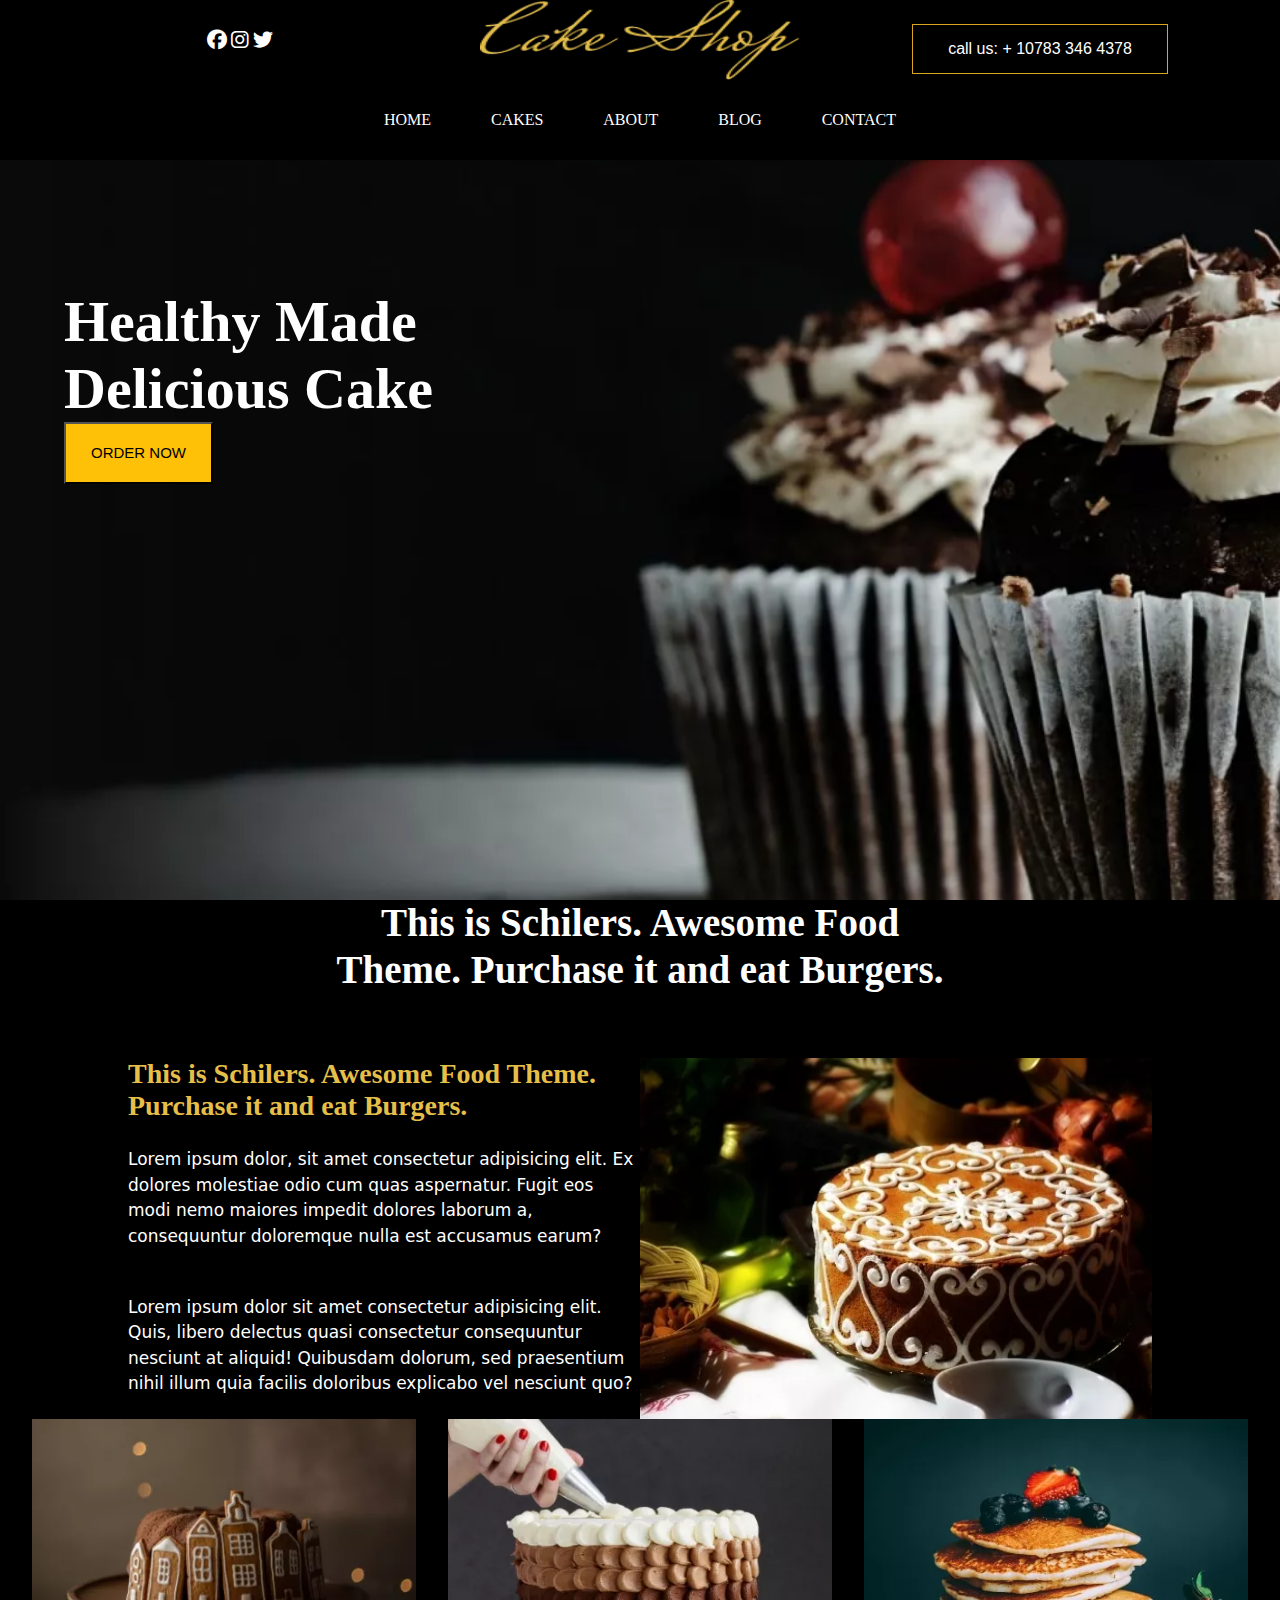
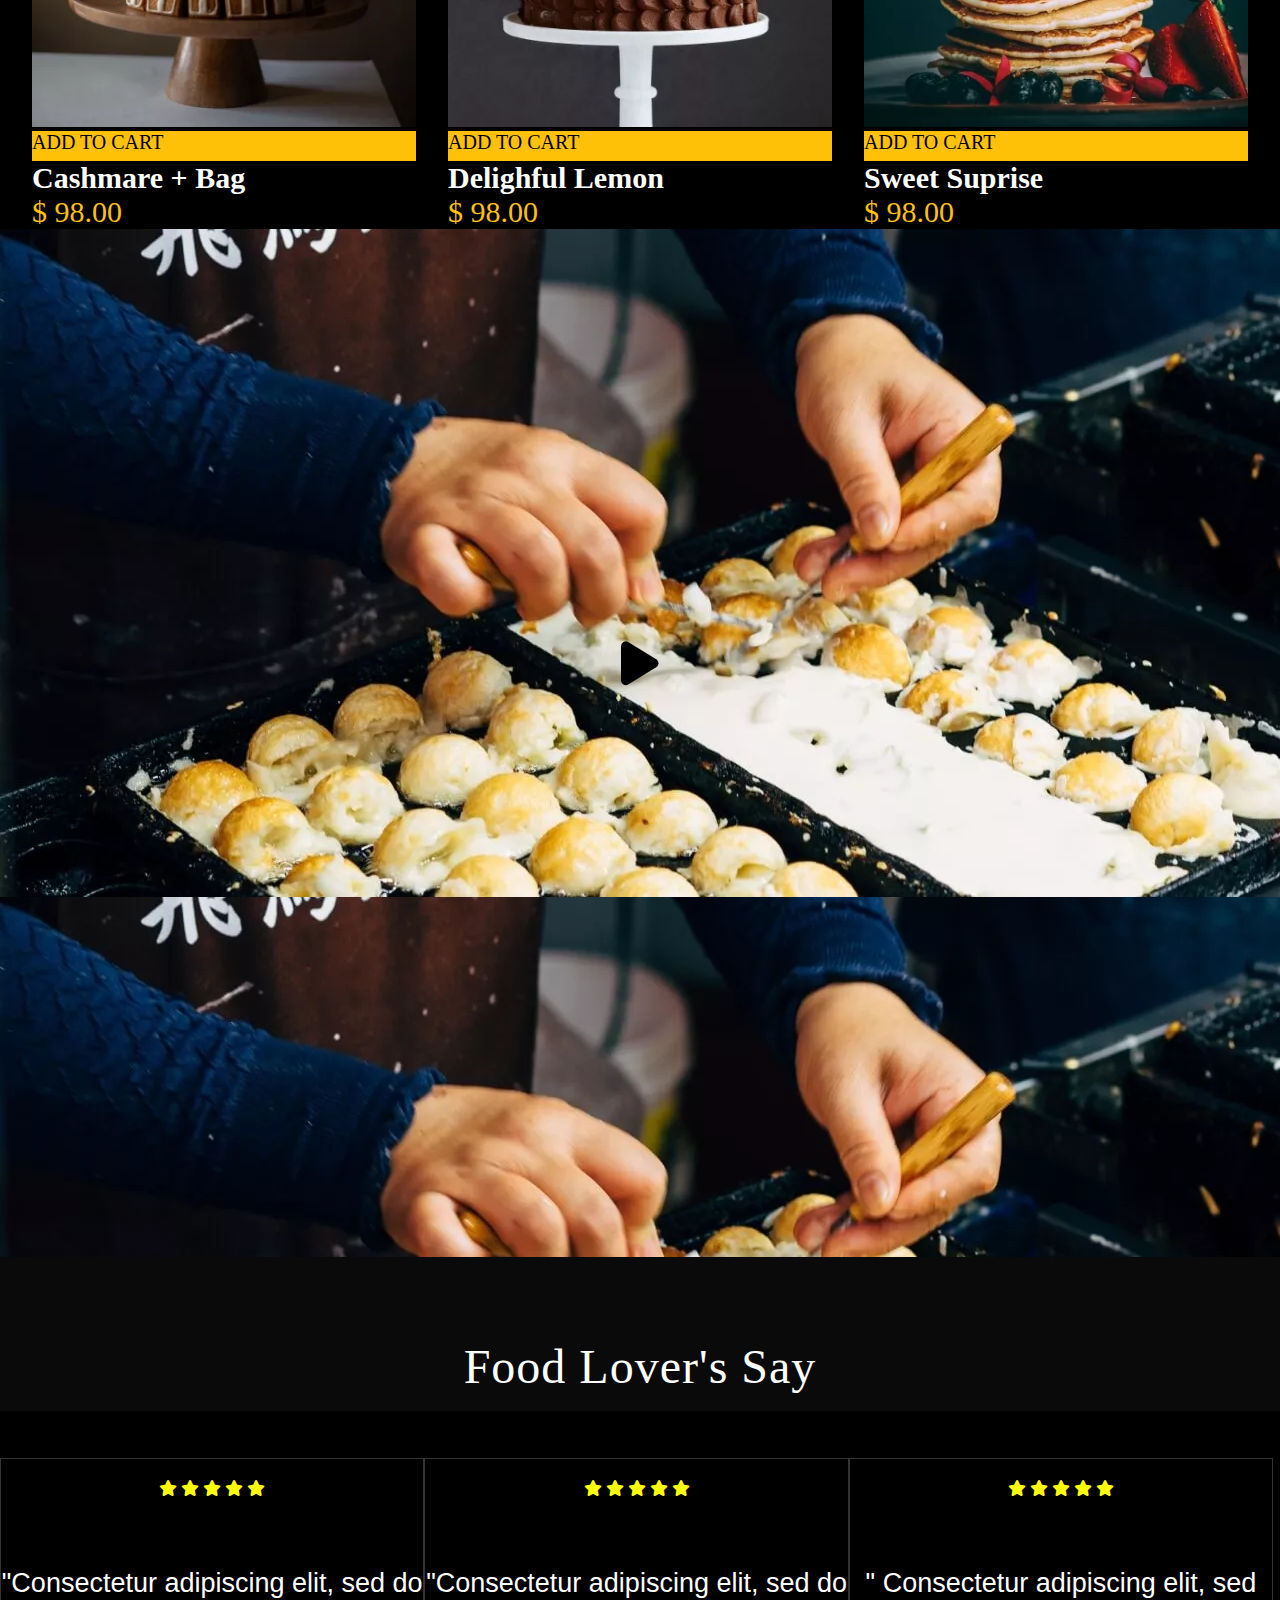
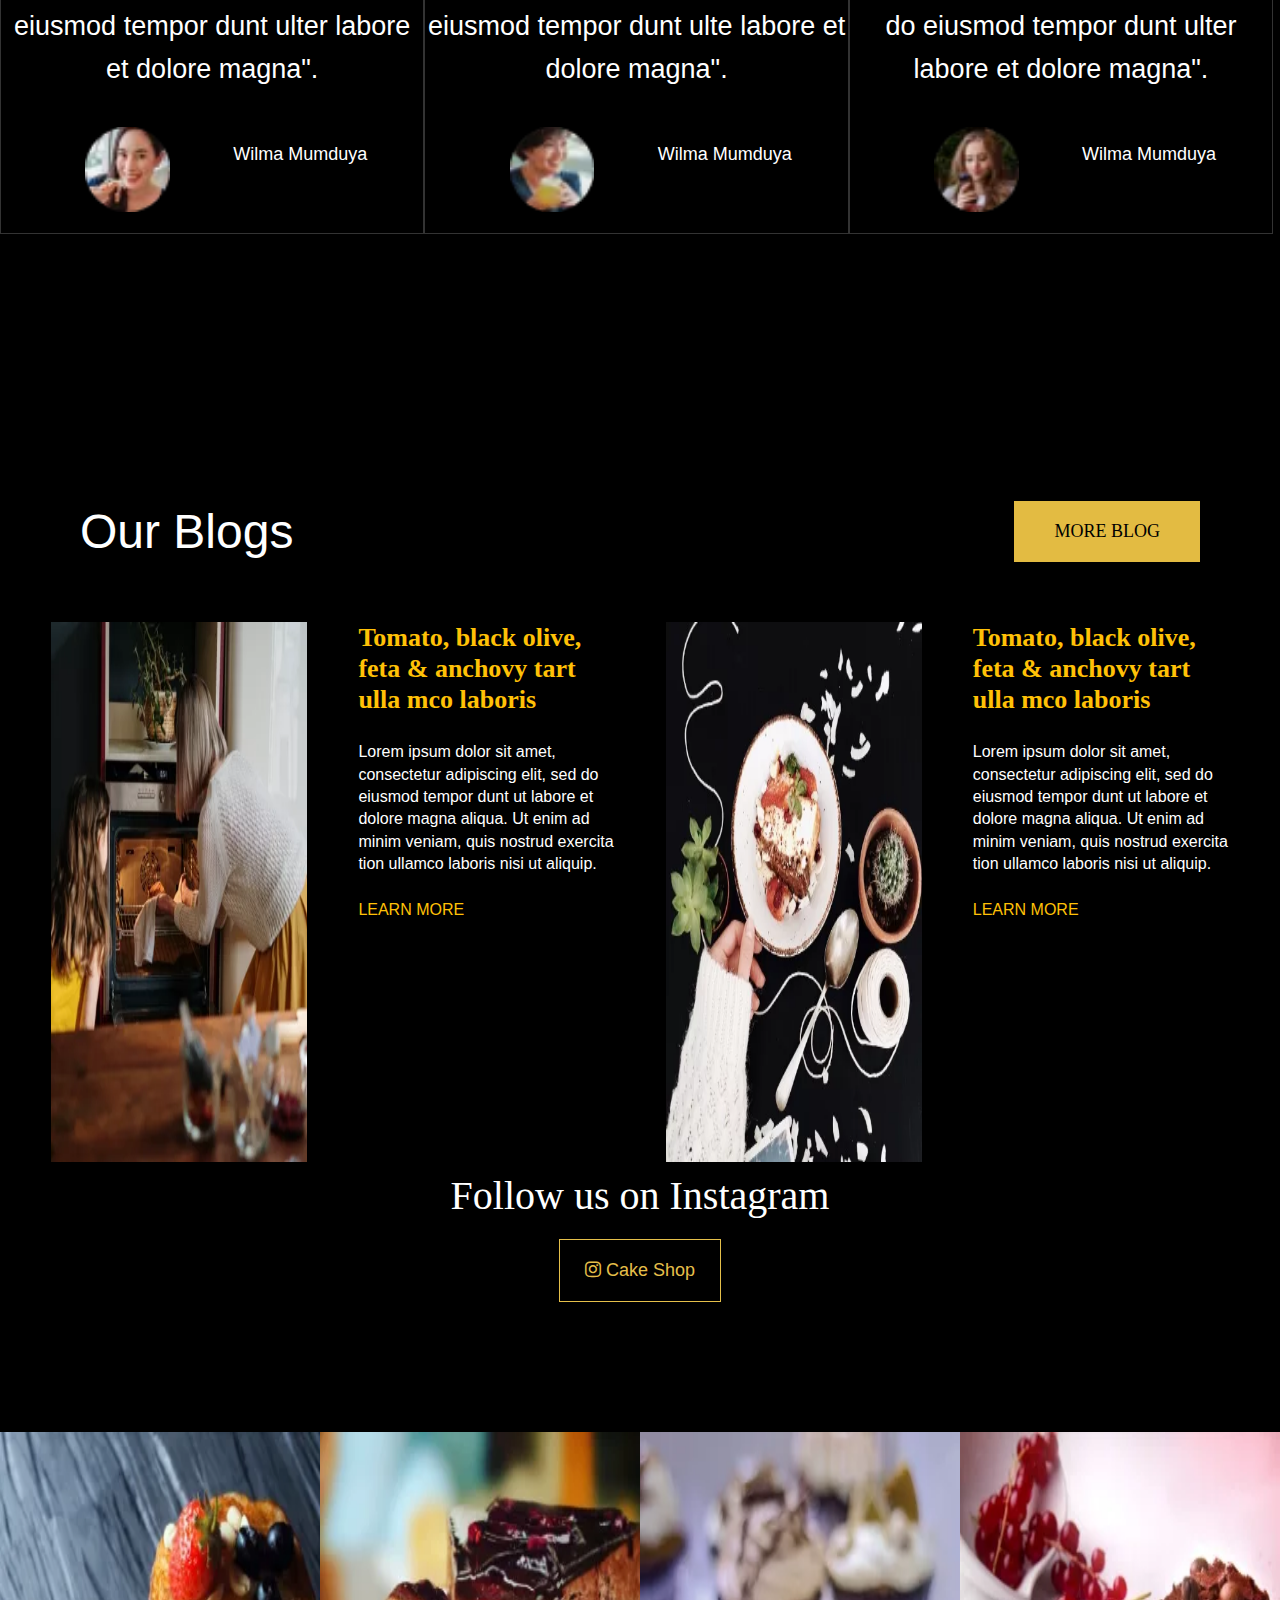
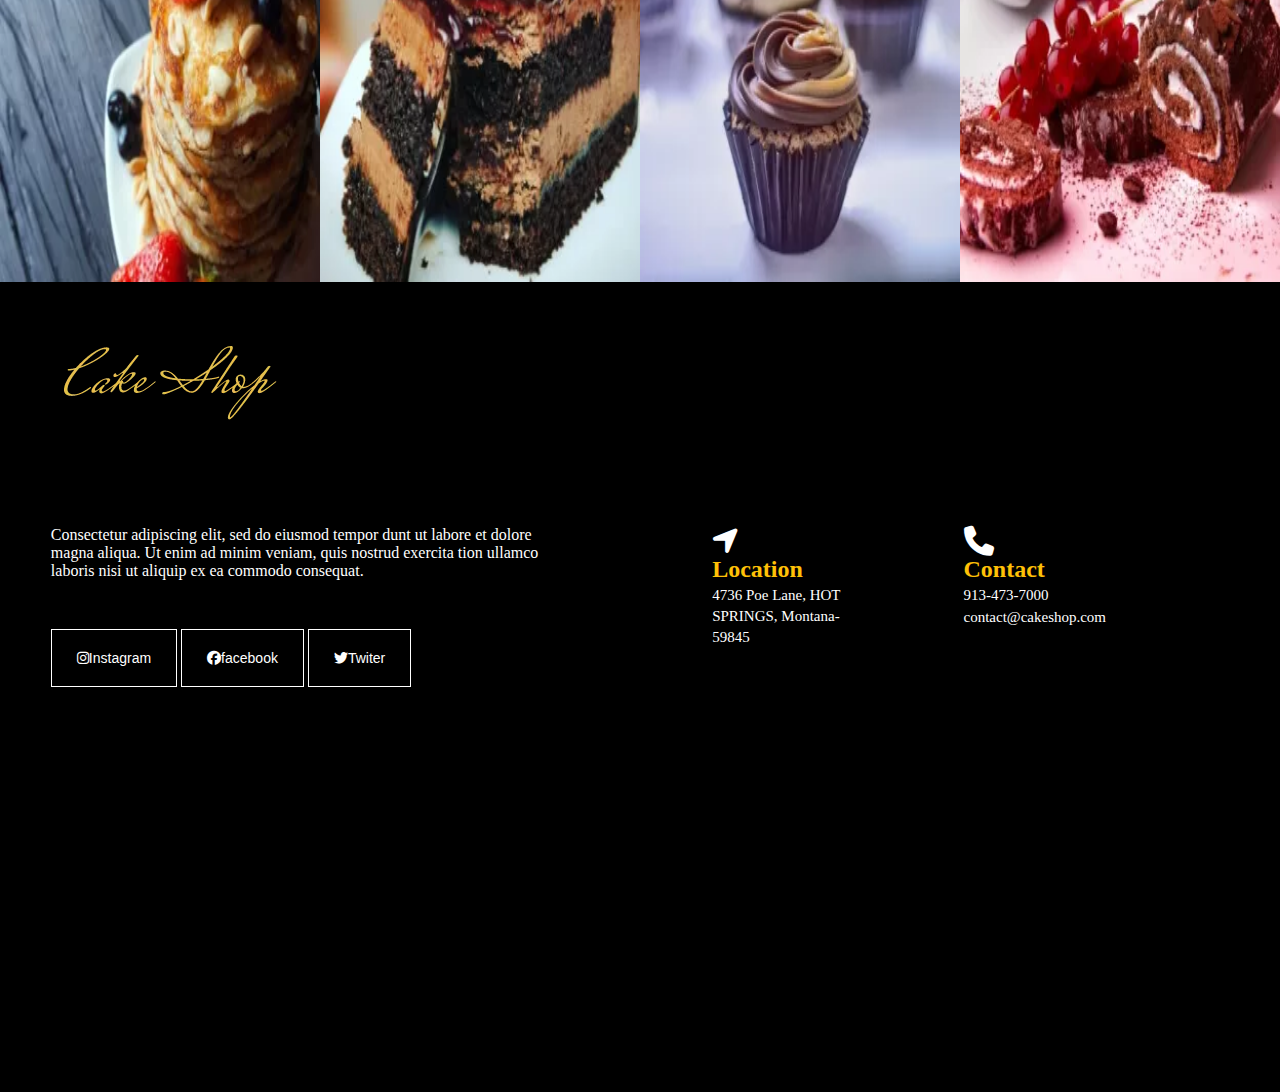
<file: index.html>
<!DOCTYPE html>
<html lang="en">
  <head>
    <meta charset="UTF-8" />
    <meta name="viewport" content="width=device-width, initial-scale=1.0" />
    <title>d</title>
    <link rel="stylesheet" href="style.css" />
    <link
      rel="stylesheet"
      href="https://cdnjs.cloudflare.com/ajax/libs/font-awesome/6.7.2/css/all.min.css"
      integrity="sha512-Evv84Mr4kqVGRNSgIGL/F/aIDqQb7xQ2vcrdIwxfjThSH8CSR7PBEakCr51Ck+w+/U6swU2Im1vVX0SVk9ABhg=="
      crossorigin="anonymous"
      referrerpolicy="no-referrer"
    />
  </head>
  <body>
    <!--!-- first page------------------------------------------------ -->
    <div class="container">
      <div class="logo">
        <div class="symbols">
             <span><i class="fa-brands fa-facebook"></i></span>
             <span><i class="fa-brands fa-instagram"></i></span>
             <span><i class="fa-brands fa-twitter"></i></span>
            </li>
          </ul>
        </div>
    <div class="logo-image">
          <img src="logo.png.webp" alt="" />
    </div>
        <div class="phn">
          <button>call us: + 10783 346 4378 </button>
        </div>
      </div>
      <nav>
        <input type="checkbox" id="check">
        <label for="check" class="checkboxbtn"><i class="fa-solid fa-bars" style="color: white;">MENU</i></label>
        <div class="menu">
          <ul>
            <li><a href="">HOME</a></li>
            <li><a href="">CAKES</a></li>
            <li><a href="">ABOUT</a></li>
            <li><a href="">BLOG</a></li>
            <li><a href="">CONTACT</a></li>
          </ul>
        </div> 
      </nav>
      <div class="content">
        <h1>Healthy Made Delicious Cake</h1>
        <button>Order Now</button>
      </div>
    </div>

    <!-- secons page------------------------------------------------ -->
    <div class="second-container">
      <div class="text">
        <h2>
          This is Schilers. Awesome Food Theme. Purchase it and eat Burgers.
        </h2>
      </div>
      <div class="third-container">
        <div class="content2">
          <h2>
            This is Schilers. Awesome Food Theme. Purchase it and eat Burgers.
          </h2>
          <p>
            Lorem ipsum dolor, sit amet consectetur adipisicing elit. Ex dolores
            molestiae odio cum quas aspernatur. Fugit eos modi nemo maiores
            impedit dolores laborum a, consequuntur doloremque nulla est
            accusamus earum?
          </p>
          <p>
            Lorem ipsum dolor sit amet consectetur adipisicing elit. Quis,
            libero delectus quasi consectetur consequuntur nesciunt at aliquid!
            Quibusdam dolorum, sed praesentium nihil illum quia facilis
            doloribus explicabo vel nesciunt quo?
          </p>
        </div>
        <div class="pic">
          <img src="cake 2.webp" alt="" />
        </div>
      </div>
    </div>
    <!-- third page---------------------------------------------------------- -->
    <div class="section4">
    
      <div class="photo">
        <img src="items1.jpg.webp" alt="" />
        <p>Add to cart</p>
        <h2>Cashmare + Bag</h2>
         <span >$ 98.00</span>
    
         
      
      </div>
      <div class="photo">
        <img src="items2.jpg.webp" alt="" />
        <p>Add to cart</p>
        <h2>Delighful Lemon</h2>
      
          <span>$ 98.00</span>
  
      </div>
      <div class="photo">
        <img src="items3.jpg.webp" alt="" />
        <p>add to cart</p>
        <h2>Sweet Suprise</h2>
      
          <span> $ 98.00</span>
   
      </div>
    </div>

    <!-------------------------page fourth----------->

    <div class="video">
      <div class="icon">
        <i class="fa-solid fa-play">
          <a href=""></a>
        </i>
      </div>
    </div>
    <!-- food section -->
    <div class="food">
      <h1>Food Lover's Say</h1>
    </div>
    <!-------------------5th page---------------->

    <div class="testimonal">
      <div class="first-content">Food Lover's Say</div>
      <div class="second-content">
        <div class="box-testimonal">
          <div class="box-icons">
            <i class="fa-solid fa-star"></i>
            <i class="fa-solid fa-star"></i>
            <i class="fa-solid fa-star"></i>
            <i class="fa-solid fa-star"></i>
            <i class="fa-solid fa-star"></i>
          </div>

          <p>
            "Consectetur adipiscing elit, sed do eiusmod tempor dunt ulter
            labore et dolore magna".
          </p>
          <div class="box-images">
            <img src="customer1.png.webp" alt="" />
            <p>Wilma Mumduya</p>
          </div>
        </div>
        <div class="box-testimonal">
          <div class="box-icons">
            <i class="fa-solid fa-star"></i>
            <i class="fa-solid fa-star"></i>
            <i class="fa-solid fa-star"></i>
            <i class="fa-solid fa-star"></i>
            <i class="fa-solid fa-star"></i>
          </div>

          <p>
            "Consectetur adipiscing elit, sed do eiusmod tempor dunt ulte labore
            et dolore magna".
          </p>
          <div class="box-images">
            <img src="customer2.png.webp" alt="" />
            <p>Wilma Mumduya</p>
          </div>
        </div>

        <div class="box-testimonal">
          <div class="box-icons">
            <i class="fa-solid fa-star"></i>
            <i class="fa-solid fa-star"></i>
            <i class="fa-solid fa-star"></i>
            <i class="fa-solid fa-star"></i>
            <i class="fa-solid fa-star"></i>
          </div>
          <p>
            " Consectetur adipiscing elit, sed do eiusmod tempor dunt ulter
            labore et dolore magna".
          </p>
          <div class="box-images">
            <img src="customer3.png.webp" alt="" />
            <p>Wilma Mumduya</p>
          </div>
        </div>
      </div>
    </div>
    <!----------------------------- -----blog section -->
     <div class="blogs-section">
    <h2 class="blogs-title">Our Blogs</h2>
    <a href="#" class="blogs-button">MORE BLOG</a>
  </div>
  <!--------------------------6th page -->
    <div class="container3">
      <div class="card-text">
        <img src="blog1.jpg.webp" alt="" />
      </div>
      <div class="card-text">
        <h2>Tomato, black olive, feta & anchovy tart ulla mco laboris</h2>
        <p>
          Lorem ipsum dolor sit amet, consectetur adipiscing elit, sed do
          eiusmod tempor dunt ut labore et dolore magna aliqua. Ut enim ad minim
          veniam, quis nostrud exercita tion ullamco laboris nisi ut aliquip.
        </p>
        <button>learn more</button>
      </div>
      <div class="card-text">
        <img src="blog2.jpg.webp" alt="" />
      </div>
      <div class="card-text">
        <h2>Tomato, black olive, feta & anchovy tart ulla mco laboris</h2>
        <p>
          Lorem ipsum dolor sit amet, consectetur adipiscing elit, sed do
          eiusmod tempor dunt ut labore et dolore magna aliqua. Ut enim ad minim
          veniam, quis nostrud exercita tion ullamco laboris nisi ut aliquip.
        </p>
        <button>learn more</button>
      </div>
    </div>
    <!-- follow page -->
    <div class="site">
      <div class="content7">
        <h2>Follow us on Instagram</h2>
      </div>
      <div class="follow1">
        <button><i class="fa-brands fa-instagram"></i> Cake Shop</button>
      </div>
    </div>
    <!-- img section -->
    <div class="multiimg">
      <div class="image1">
        <img src="instra1.jpg.webp" alt="" />
         </div>
           <div class="image1">
        <img src="instra2.jpg.webp" alt="" />
        </div>
          <div class="image1">
        <img src="instra3.jpg.webp" alt="" />
        </div>
           <div class="image1">
        <img src="instra4.jpg.webp" alt="" />
        </div>
     
    </div>

    <!-- ------- footer page--------- -->
    <div class="middle">
      <div class="small">
        <img src="logo.png.webp" alt="" />
      </div>
    </div>
    <!-- last page -->
    <div class="footer-content">
      <div class="footer-txt">
        <p>
          Consectetur adipiscing elit, sed do eiusmod tempor dunt ut labore et
          dolore <br />
          magna aliqua. Ut enim ad minim veniam, quis nostrud exercita tion
          ullamco <br />
          laboris nisi ut aliquip ex ea commodo consequat.
        </p>
        <button><i class="fa-brands fa-instagram"></i>Instagram</button>
        <button><i class="fa-brands fa-facebook"></i>facebook</button>
        <button><i class="fa-brands fa-twitter"></i>Twiter</button>
      </div>
      <div class="info-box">
        <div class="location">
          <i class="fa-solid fa-location-arrow"></i>
          <h2>Location</h2>
          <p>4736 Poe Lane, HOT</p>
          <p>SPRINGS, Montana-</p>
          <p>59845</p>
        </div>
        <div class="location">
          <i class="fa-solid fa-phone"></i>
          <h2>Contact</h2>
          <p>913-473-7000</p>
          <p>contact@cakeshop.com</p>
        </div>
      </div>
    </div>
  </body>
</html>
</file>
<file: style.css>
* {
  margin: 0%;
  padding: 0%;
}
/* -------------------first page-------------------------------------------------- */
.container {
  height: 100vh;
  background-image: url(cake1.webp);
  background-size: cover;
  background-repeat: no-repeat;
}

.logo {
  height: 80px;

  /* border: 2px solid red; */
  margin: auto;
  text-align: center;
  background-color: black;
  display: flex;
  justify-content: space-evenly;
  align-items: center;
}
.symbols span i {
  color: white;
  font-size: 20px;
}
.symbols {
  width: 20%;
  /* border: 2px solid white; */
}
.logo-image {
  width: 25%;
  height: 100%;
  /* border: 2px solid white; */
}
.logo-image img {
  height: 100%;
  width: 100%;
}
.phn {
  /* border: 2px solid yellowgreen; */
  text-align: center;
  width: 20%;
}
.phn button {
  border: 1px solid goldenrod;
  background: transparent;
  height: 50px;
  width: 100%;
  margin-top: 7%;
  font-size: 16px;
  font-weight: 300;
  color: white;
  /* background-color: #ffc107; */
}
nav {
  background-color: black;

  /* justify-content: space-evenly;
  align-items: center; */
}
.menu {
  /* border: 2px solid rgb(22, 222, 132); */
  width: 50%;
  margin: auto;
}
.menu ul {
  height: 80px;
  display: flex;
  /* border: 2px solid red; */
  width: 80%;
  justify-content: space-between;
  margin: auto;
  align-items: center;
}
.menu ul li {
  list-style: none;
}
.menu ul li a {
  text-decoration: none;
  color: white;
}
.content {
  padding-top: 10%;
  padding-left: 5%;
  height: 80%;
  width: 40%;
  color: white;
  /* border: 2px solid red solid; */
}

.content h1 {
  font-family: "Poiret One", cursive;
  font-size: 58px;
  color: #fff;
  /* padding-top: 40%; */
  /* margin-bottom: 40px; */
}

.content button {
  background-color: #ffc107;
  color: black;
  font-size: 15px;
  font-weight: 400;
  line-height: 1.2;
  padding: 20px 25px;
  border-radius: none;
  text-transform: uppercase;
}
#check {
  display: none;
}
.checkboxbtn {
  position: absolute;
  left: 0;
  right: 0;
  text-align: right;
  height: 40px;

  background-color: grey;
  display: none;
}
@media screen and (min-width: 0px) and (max-width: 600px) {
  .logo {
    position: relative;
  }
  .phn {
    display: none;
  }
  .symbols {
    display: none;
  }
  .logo-image {
    position: absolute;
    left: 0px;
    float: left;
    width: 60%;
  }
  .checkboxbtn {
    padding-top: 2%;
    display: block;
  }
  #check:checked ~ .menu ul {
    display: block;
    position: absolute;
    top: 120px;
    left: 0;
    width: 100%;
    background-color: grey;
    padding-top: 5%;
    padding-bottom: 5%;
  }
  .menu ul {
    display: none;
  }
}
/* second page ------------------------------------------------------------------------------------- */
.second-container {
  background-color: black;
  /* height: 100vh; */
  /* width: 100%; */
}

.text {
  /* border: 2px solid red solid red; */
  color: white;
  font-size: 26px;
  line-height: 1.2;
  font-weight: 400;
  text-align: center;
  font-family: "Poiret One", cursive;
  margin: auto;
  width: 50%;
  background-color: black;
}

.third-container {
  width: 80%;
  margin: auto;
  display: flex;
  justify-content: space-evenly;
  background-color: black;
  padding-top: 5%;
}
.content2 {
  width: 50%;
}
.content2 h2 {
  font-size: 28px;
  /* border: 2px solid red ; */
  color: #e5bf4a;
  font-family: "Poiret One", cursive;
}

.content2 p {
  margin-bottom: 20px;
  font-family: system-ui, -apple-system, BlinkMacSystemFont, "Segoe UI", Roboto,
    Oxygen, Ubuntu, Cantarell, "Open Sans", "Helvetica Neue", sans-serif;
  line-height: 1.5;
  font-size: 17px;
  font-weight: 300;
  /* width: 80%; */
  color: white;
  padding-top: 5%;
}
.pic {
  width: 50%;
}
.pic img {
  width: 100%;
  height: 100%;
  /* height: auto; */
  /* display: block; */
}

/* ------------------section4--------------- */
.section4 {
  /* border: 2px solid red ; */
  background-color: black;
  height: 70%;
  width: 100%;
  display: flex;
  justify-content: space-evenly;
}

.photo {
  /* border: 2px solid red; */
  /* width: 100%; */
  width: 30%;
}
.photo img {
  /* height: 100%; */
  width: 100%;
}
.photo p {
  font-size: 20px;
  background-color: #ffc107;
  color: black;
  text-transform: uppercase;
  padding-bottom: 7px;
  margin-top: 0;
}
.photo h2 {
  font-size: 30px;
  font-weight: 300px;
  color: white;
}
.section4 span {
  font-size: 30px;
  font-weight: 300px;
  color: #ffc107;
}

/* <!-------------------video section 4th----------------------> */
.video {
  /* border: 10px solid red; */
  background-image: url(video-bg.jpg.webp);
  height: 100vh;
  text-align: center;
  padding-top: 10%;
  background-color: black;
}
.video .icon i {
  /* border: 2px solid red solid red; */
  /* background-color: #ffc107; */
  /* color: white; */
  font-size: 50px;
  height: 100px;
  width: 100px;
  /* display: inline-block;  */
  text-align: center;
  line-height: 100px;
  border-radius: 50%;
  padding-top: 20%;
}
/* --------------- food---------------sec */

.food {
  min-height: 10vh;
  background-color: #0a0a0a;
  display: flex;
  justify-content: center;
  align-items: center;
  padding-top: 5%;
}

.food h1 {
  font-family: "Poiret One", cursive;
  color: #ffffff;
  font-size: 48px;
  font-weight: 400;
  letter-spacing: 1px;
}

/* -----------------------fifth page---------------------- */
.review {
  background-color: rgb(16, 15, 15);
  /* height: 100vh; */
  min-height: 100vh;
}
.review h2 {
  /* border: 2px solid red solid red; */
  font-size: 50px;
  color: white;
  font-family: "Poiret One", cursive;
  font-weight: 300;
  line-height: 1.3;
  padding-top: 4%;
  text-align: center;
}
.review.rating {
  justify-content: space-evenly;
}

.testimonal {
  /* border: 2px solid red solid black; */
  background-color: black;
  min-height: 70vh;
  /* margin-bottom: 10%; */
}
.testimonal .first-content {
  /* border: 2px solid red solid aqua; */
  text-align: center;
  font-size: 40px;
  font-family: "Poiret One", cursive;
}
.testimonal .second-content {
  /* border: 2px solid red solid aqua; */
  display: flex;
  text-align: center;
}
.box-icons {
  /* border: 2px solid red solid purple; */
  color: yellow;
  padding-top: 5%;
  padding-bottom: 10%;
  font-weight: 900;
}
.box-testimonal p {
  font-size: 27px;
  font-weight: 300;
  color: white;
  line-height: 1.6;
  font-family: "Jost", sans-serif;
  padding-top: 5%;
  margin-bottom: 36px;
}
.box-images p {
  /* border: 2px solid yellow; */
  font-size: 18px;
  font-family: "Jost", sans-serif;
  /* margin-right: 10%; */
  padding-top: 3%;
  color: white;
  margin-left: 15%;
}
.box-testimonal {
  border: 1px solid rgba(255, 255, 255, 0.2);
  width: 33%;
  justify-content: space-evenly;
}
.box-testimonal .box-images {
  display: flex;
  /* margin: auto; */
  /* align-items: center; */
  text-align: center;
}
.box-images img {
  margin-left: 20%;
  margin-right: 0%;
  /* border: 2px solid red; */
  height: 20%;
  width: 20%;
  margin-bottom: 5%;
}

/* ---------------------------------------blog section-------------- */
.blogs-section {
  display: flex;
  /* margin-bottom: 10%; */
  justify-content: space-between;
  align-items: center;
  padding: 60px 80px;
  background-color: #000;
  color: white;
}

.blogs-title {
  font-size: 48px;
  font-weight: 300;
  font-family: "Cursive", "Segoe UI", sans-serif;
}

.blogs-button {
  background-color: #e3bb42;
  color: #000;
  padding: 20px 40px;
  font-size: 18px;
  text-decoration: none;
  font-weight: 500;
}

.blogs-button:hover {
  background-color: #d4a924;
}

/* --------------------6th page------------ */
.container3 {
  /* border: 2px solid blue; */
  display: flex;
  justify-content: space-evenly;
  min-height: 60vh;
  background-color: black;
  /* padding-top: 10%; */
}
.container3 .card-text {
  width: 20%;
  /* border: 1px solid purple; */
}
.card-text img {
  width: 100%;
  height: 100%;
}

.card-text h2 {
  /* border: 2px solid brown; */
  font-size: 26px;
  line-height: 1.2;
  color: #ffc107;
  font-family: "Poiret One", cursive;
  /* margin-bottom: 20%; */
  padding-bottom: 10%;
}
.card-text p {
  /* border: 1px solid greenyellow; */
  font-size: 16px;
  font-family: "Jost", sans-serif;
  font-weight: 300;
  color: white;
  line-height: 1.4;
}
.card-text button {
  font-size: 16px;
  color: #ffc107;
  padding-top: 10%;
  background: none;
  text-transform: uppercase;
  border: none;
}

/* ------------follow page--------- */
.site {
  /* border: 2px solid red; */
  height: 30vh;
  text-align: center;
  background-color: black;
}
.content7 h2 {
  padding-top: 10px;
  /* border: 2px solid black; */
  font-size: 40px;
  font-family: "Poiret One", cursive;
  font-weight: 400;
  color: white;
}
.follow1 button {
  /* padding-top: 10%; */
  border: 1px solid #e5bf4a;
  font-size: 18px;
  text-transform: capitalize;
  color: #e5bf4a;
  padding: 20px 25px;
  /* padding: 14px 36px 13px 39px; */
  margin: 4px;
  margin-bottom: 10px;
  background: none;
  margin-top: 20px;
}
/* ------------img section--------- */
.multiimg {
  background-color: black;
  display: flex;
  justify-content: space-evenly;
  min-height: 50vh;
}
.image1 {
  width: 25%;
}
.image1 img {
  height: 100%;
  width: 100%;
}
.box7 {
  border: 2px solid blue;
  justify-content: space-evenly;
}
.img-section {
  border: 2px solid red;
  width: 100%;
  display: flex;
  justify-content: space-evenly;
}
/* ----------------middle page------------ */
.middle {
  /* border: 2px solid black; */
  height: 20vh;
  background-color: black;
}
.small {
  /* border: 2px solid red; */
  padding-top: 5%;
  /* width: 100%; */
  margin-left: 5%;
}
/* ----------- footer page */
.footer-content {
  /* border: 2px solid red; */
  display: flex;
  justify-content: space-evenly;
  background-color: black;
  min-height: 70vh;
  width: 100%;
}
.info-box {
  display: flex;
  padding-top: 5%;
  width: 50%;
  justify-content: space-evenly;
  /* border: 2px solid blue; */
}
.location h2 {
  color: #ffc107;
}
.location i {
  font-size: 30px;
  color: white;
}
.location p {
  margin-top: 3%;
  color: white;
  font-size: 15px;
}
.footer-txt {
  border: #ffc107;
  padding-top: 5%;
  font-size: 16px;
  color: white;
}
.footer-txt button {
  border: 1px solid white;
  font-size: 14px;
  background-color: black;
  color: white;
  padding: 20px 25px;
  margin-top: 10%;
}
@media screen and (min-width: 0px) and (max-width: 700px) {
  .testimonal .second-content {
    flex-direction: column;
  }
  .box-testimonal {
    width: 100%;
  }
  .food {
    text-align: center;
  }
  .container3 {
    flex-direction: column;
  }
  .container3 .card-text {
    width: 100%;
  }
  .multiimg {
    flex-direction: column;
  }
  .multiimg .image1 {
    width: 100%;
  }
  .third-container {
    flex-direction: column;
  }
  .third-container .content2 {
    width: 100%;
  }
  .third-container .pic {
    width: 100%;
  }
  .section4 {
    flex-direction: column;
  }
  .section4 .photo {
    width: 100%;
  }
}
</file>
